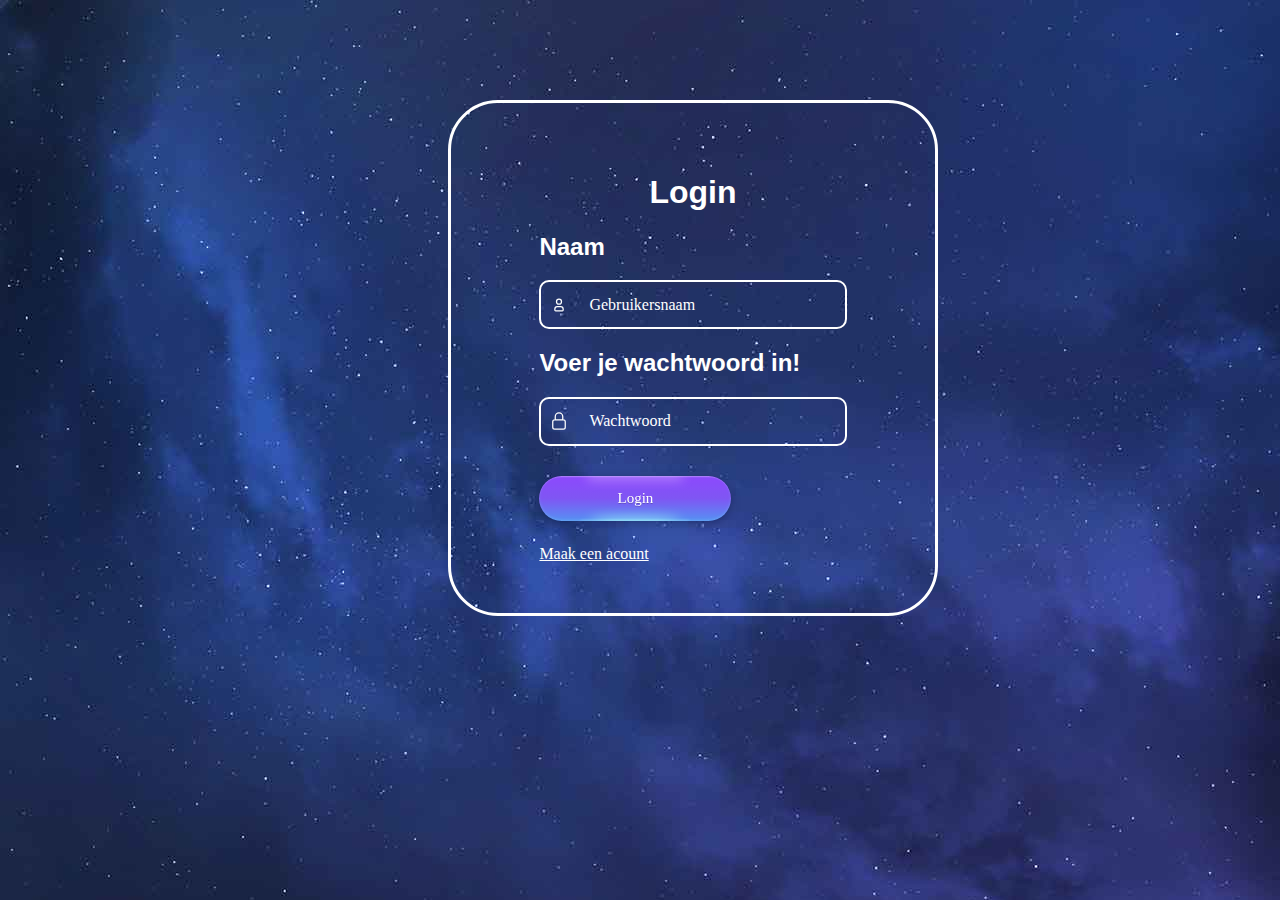
<file: chatbox/index.html>
<!DOCTYPE html>
<html lang="en">
<head>
    <meta charset="UTF-8">
    <meta name="viewport" content="width=device-width, initial-scale=1.0">
    <link rel="stylesheet" href="stijlen/normalize.css">
    <link rel="stylesheet" href="stijlen/login.css">
    <meta name="author" content="Ewout Hellin">
    <meta name="description" content="login, chatbox">
    <link rel="icon" href="beelden/logo.png">
    <title>Login</title>
</head>
<body>
    <main>
        <h1>Login</h1>
        <h2>Naam</h2>
        <div class="group">
            <svg stroke="currentColor" stroke-width="1.5" viewBox="0 0 24 24" xmlns="http://www.w3.org/2000/svg" class="icon1">
                <path d="M7 17v1a1 1 0 0 0 1 1h8a1 1 0 0 0 1-1v-1a3 3 0 0 0-3-3h-4a3 3 0 0 0-3 3Zm8-9a3 3 0 1 1-6 0 3 3 0 0 1 6 0Z"></path>
            </svg>
            <input id="loginNaam" class="input" type="text" placeholder="Gebruikersnaam">
        </div>
        
        <h2>Voer je wachtwoord in!</h2>
        <div class="group">
            <svg stroke="currentColor" stroke-width="1.5" viewBox="0 0 24 24" xmlns="http://www.w3.org/2000/svg" class="icon">
            <path d="M16.5 10.5V6.75a4.5 4.5 0 10-9 0v3.75m-.75 11.25h10.5a2.25 2.25 0 002.25-2.25v-6.75a2.25 2.25 0 00-2.25-2.25H6.75a2.25 2.25 0 00-2.25 2.25v6.75a2.25 2.25 0 002.25 2.25z" stroke-linejoin="round" stroke-linecap="round"></path>
            </svg>
            <input id="loginWachtwoord" class="input" type="password" placeholder="Wachtwoord">
        </div>


        <button onclick="login()" class="btn">
            <span>Login</span>
          </button>

          <p id="pasJuste"></p>

        <a href="paginas/registreer.html">Maak een acount</a>
    </main>

    <script src="js/script.js"></script>
</body>
</html>
</file>
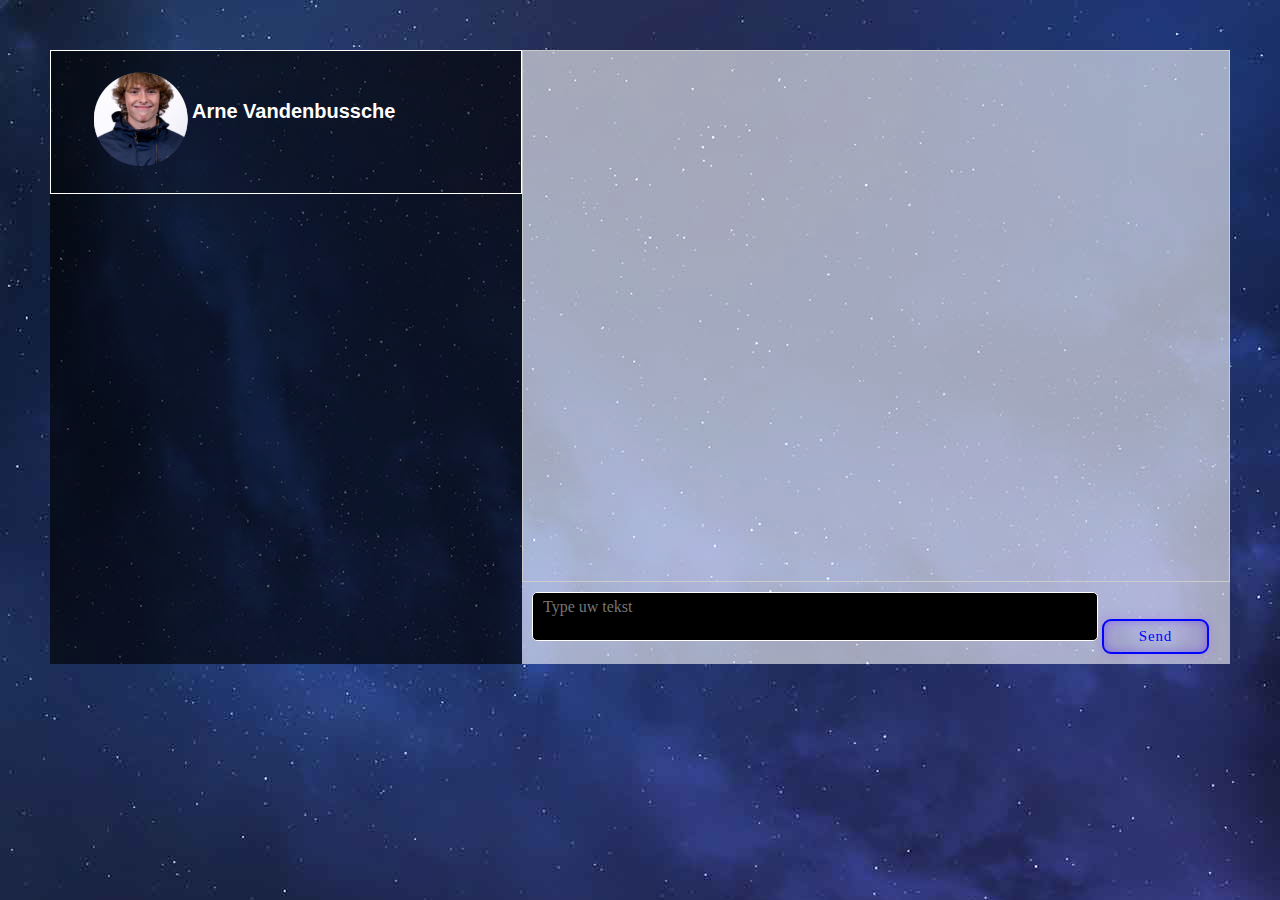
<file: chatbox/paginas/home.html>
<!DOCTYPE html>
<html lang="en">
<head>
    <meta charset="UTF-8">
    <meta name="viewport" content="width=device-width, initial-scale=1.0">
    <link rel="stylesheet" href="../stijlen/normalize.css">
    <link rel="stylesheet" href="../stijlen/home.css">
    <meta name="author" content="Ewout Hellin">
    <meta name="description" content="login, chatbox">
    <link rel="icon" href="beelden/logo.png">
    <title>Chatbox</title>
</head>
<body>
    <main>

        <section id="contact">
            <article>
                <figure>
                    <img src="../beelden/arne.png">
                </figure>
                <h1>Arne Vandenbussche</h1>
            </article>
        </section>

        <section id="chat">
            <section id="chatBox" class="chatBox">
                <p id="tekstChat"></p>
            </section>
            <textarea id="chatInput" class="input" type="text" placeholder="Type uw tekst"></textarea>
            <button onclick="send()" id="send-btn"> Send </button>
        </section>       

    </main>

    <script src="../js/script.js"></script>
</body>
</html>
</file>
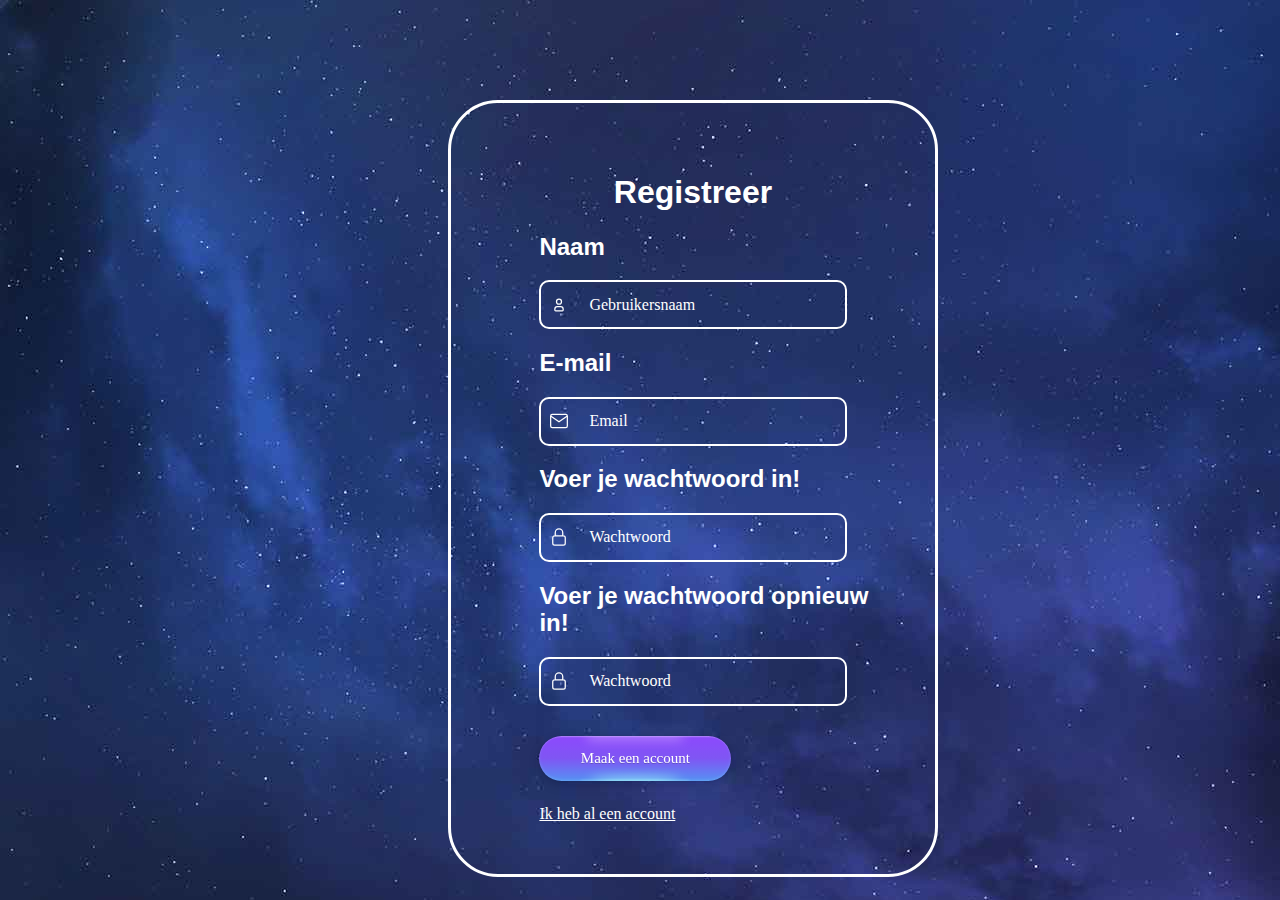
<file: chatbox/paginas/registreer.html>
<!DOCTYPE html>
<html lang="en">
<head>
    <meta charset="UTF-8">
    <meta name="viewport" content="width=device-width, initial-scale=1.0">
    <link rel="stylesheet" href="../stijlen/normalize.css">
    <link rel="stylesheet" href="../stijlen/login.css">
    <meta name="author" content="Ewout Hellin">
    <meta name="description" content="registratie, account, chatbox">
    <link rel="icon" href="../beelden/logo.png">
    <title>Maak een Account</title>
</head>
<body>
    <main>
        <h1>Registreer</h1>
        <h2>Naam</h2>
        <div class="group">
            <svg stroke="currentColor" stroke-width="1.5" viewBox="0 0 24 24" xmlns="http://www.w3.org/2000/svg" class="icon1">
                <path d="M7 17v1a1 1 0 0 0 1 1h8a1 1 0 0 0 1-1v-1a3 3 0 0 0-3-3h-4a3 3 0 0 0-3 3Zm8-9a3 3 0 1 1-6 0 3 3 0 0 1 6 0Z"></path>
            </svg>
            <input id="registreerNaam" class="input" type="text" placeholder="Gebruikersnaam">
        </div>

        <h2>E-mail</h2>
        <div class="group">
            <svg stroke="currentColor" stroke-width="1.5" viewBox="0 0 24 24" xmlns="http://www.w3.org/2000/svg" class="icon1">
                <path d="M4 4h16c1.1 0 2 .9 2 2v12c0 1.1-.9 2-2 2H4c-1.1 0-2-.9-2-2V6c0-1.1.9-2 2-2z"></path>
                <path d="M22 6l-10 7L2 6"></path>
            </svg>
            <input id="registreeremail" class="input" type="text" placeholder="Email">
        </div>

        <h2>Voer je wachtwoord in!</h2>
        <div class="group">
            <svg stroke="currentColor" stroke-width="1.5" viewBox="0 0 24 24" xmlns="http://www.w3.org/2000/svg" class="icon">
            <path d="M16.5 10.5V6.75a4.5 4.5 0 10-9 0v3.75m-.75 11.25h10.5a2.25 2.25 0 002.25-2.25v-6.75a2.25 2.25 0 00-2.25-2.25H6.75a2.25 2.25 0 00-2.25 2.25v6.75a2.25 2.25 0 002.25 2.25z" stroke-linejoin="round" stroke-linecap="round"></path>
            </svg>
            <input id="registreerWachtwoord" class="input" type="password" placeholder="Wachtwoord">
        </div>

        <h2>Voer je wachtwoord opnieuw in!</h2>
        <div class="group">
            <svg stroke="currentColor" stroke-width="1.5" viewBox="0 0 24 24" xmlns="http://www.w3.org/2000/svg" class="icon">
            <path d="M16.5 10.5V6.75a4.5 4.5 0 10-9 0v3.75m-.75 11.25h10.5a2.25 2.25 0 002.25-2.25v-6.75a2.25 2.25 0 00-2.25-2.25H6.75a2.25 2.25 0 00-2.25 2.25v6.75a2.25 2.25 0 002.25 2.25z" stroke-linejoin="round" stroke-linecap="round"></path>
            </svg>
            <input id="registreerWachtwoord1" class="input" type="password" placeholder="Wachtwoord">
        </div>

        <button onclick="registreer()" class="btn">
            <span>Maak een account</span>
          </button>

          <p id="incorrect" ></p>

        <a href="../index.html">Ik heb al een account</a>
    </main>

    <script src="../js/script.js"></script>
</body>
</html>
</file>
<file: chatbox/stijlen/login.css>
h1, h2, p{
    font-family: 'Gill Sans', 'Gill Sans MT', Calibri, 'Trebuchet MS', sans-serif;
    color: white;
}
body{
    background-image: url("../beelden/background.jpg");
}
main{
    margin-top: 100px;
    margin-left: 35%;
    width: 30%;
    border: solid 3px white;
    border-radius: 50px;
    padding: 50px;
}
main > h1{
    text-align: center;
}
main > h2{
    margin-left: 10%;
}
main > button:hover{
    background-color: white;
    color: white;
}
main > a{
    color: white;
    text-decoration: underline;
    margin-left: 10%;
    display: block;
    margin-top: 20px;
}


/* From Uiverse.io by ozgeozkaraa01 */ 
.group {
    display: flex;
    line-height: 30px;
    align-items: center;
    position: relative;
    max-width: 80%;
    margin-left: 10%;
}
  
.input {
    width: 100%;
    height: 45px;
    line-height: 30px;
    padding: 0 5rem;
    padding-left: 3rem;
    border: 2px solid white;
    border-radius: 10px;
    outline: none;
    background-color: rgba(255, 255, 255, 0);
    color: white;
    transition: .5s ease;
}
  
.input::placeholder {
    color: white;
}
  
.input:focus, input:hover {
    outline: none;
    border-color: rgba(129, 140, 248);
    background-color: #ffffff00;
    box-shadow: 0 0 0 5px rgb(129 140 248 / 30%);
}
  
.icon {
    position: absolute;
    left: 10px;
    fill: none;
    width: 20px;
    height: 20px;
    color: white;
}
.icon1 {
    position: absolute;
    left: 10px;
    fill: none;
    width: 20px;
    height: 20px;
    color: white;
}


.btn {
    --fancy-button-gradient-0: #8d49fd;
    --fancy-button-gradient-50: #7f56f3;
    --fancy-button-gradient-100: #5691f3;
    --fancy-button-inner-shadow-top: rgba(233, 209, 255, 0.2);
    --fancy-button-inner-shadow-top-lg: rgba(9, 12, 60, 0.1);
    --fancy-button-inner-shadow-bottom: rgba(137, 222, 246, 0.3);
    --fancy-button-shine-top: #e9d1ff;
    --fancy-button-shine-bottom: #adfff9;
    font-weight: 500;
    font-size: 15px;
    line-height: 21px;
    text-shadow: 0px 0.5px 0.5px rgba(0, 0, 0, 0.2);
    padding: 0;
    margin-left: 10%;
    width: 50%;
    margin-top: 30px;
    appearance: none;
    border: none;
    outline: none;
    overflow: hidden;
    position: relative;
    cursor: pointer;
    z-index: 1;
    border-radius: 25px;
    color: #fff;
    background-image: linear-gradient(
      to bottom,
      var(--fancy-button-gradient-0) 0%,
      var(--fancy-button-gradient-50) 50%,
      var(--fancy-button-gradient-100) 100%
    );
    box-shadow:
      0px 4px 12px rgba(9, 12, 60, 0.15),
      0px 2px 8px rgba(9, 12, 60, 0.15),
      0px 1px 3px var(--fancy-button-inner-shadow-top-lg),
      inset 0px 1px 1px var(--fancy-button-inner-shadow-top),
      inset 0px -1px 3px var(--fancy-button-inner-shadow-bottom);
}
  
.btn:before, .btn:after {
    content: "";
    position: absolute;
    border-radius: inherit;
    will-change: transform;
}
  
.btn:before {
    left: 50%;
    transform: translateX(-50%);
    background-color: var(--fancy-button-shine-top);
    width: 96px;
    height: 6px;
    top: -3px;
    opacity: 0.6;
    filter: blur(6px);
    transition: opacity 0.25s;
}
  
.btn:after {
    inset: 0;
    background-size: cover;
    z-index: 2;
    opacity: 0.3;
    mix-blend-mode: overlay;
    pointer-events: none;
}
  
.btn span {
    display: block;
    padding: 12px 24px;
    border-radius: inherit;
    overflow: hidden;
    position: relative;
    background-image: linear-gradient(
      to bottom,
      var(--fancy-button-shine-top),
      transparent 8px
    );
    background-position: 0 -6px;
    background-repeat: no-repeat;
    z-index: 1;
}
  
.btn span:before, .btn span:after {
    content: "";
    position: absolute;
    left: 50%;
    transform: translateX(-50%);
    border-radius: 50%;
    background-color: var(--fancy-button-shine-bottom);
    transition:
      opacity 0.25s,
      transform 0.25s;
    will-change: transform;
}
  
.btn span:before {
    width: 92px;
    height: 8px;
    bottom: -4px;
    opacity: 0.75;
    filter: blur(6px);
}
  
.btn span:after {
    width: 112px;
    height: 1px;
    bottom: 0;
    opacity: 0.9;
    filter: blur(1px);
}
  
.btn:hover span:before {
    opacity: 0.8;
}
  
.btn:hover span:before {
    transform: translateX(-50%) scale(1.25);
}
  
.btn:hover span:after {
    opacity: 1;
}
</file>
<file: chatbox/stijlen/home.css>
h1, h2, p{
    font-family: 'Gill Sans', 'Gill Sans MT', Calibri, 'Trebuchet MS', sans-serif;
    color: white;
}
body{
    background-image: url("../beelden/background.jpg");
}

main{
    display: grid;
    grid-template-columns: 40% 60%;
    margin: 50px;
}

#contact{
    background-color: rgba(0, 0, 0, 0.638);
}
#contact > article{
    border: solid 1px white;
    display: grid;
    grid-template-columns: 30% 1fr;
}
#contact > article > figure > img{
    width: 100px;
}
#contact > article > h1{
    font-size: 20px;
    margin-top: 15%;
}

textarea.input {
    padding: 10px;
    border-radius: 5px;
    border: 1px solid #ccc;
    resize: none; /* Voorkom dat de gebruiker de grootte van de textarea kan veranderen */
    box-sizing: border-box; /* Houdt padding en borders binnen de breedte */
}









#chat{
    background-color: rgba(255, 255, 255, 0.589);
}
#chatBox{
    
    height: 500px;
}
#chatInput{
    margin-left: 10px;
    width: 80%;
    align-items: end;
    padding-top: 5px;
    padding-bottom: 5px;
    border: solid 1px white;
    margin-top: 10px;
    background-color: black;
    color: white;
}

#tekstChat{
    color: black;
}




/* Chatbox stijlen */
.chatBox {
    padding: 15px;
    border: 1px solid #ccc;
    height: 300px; /* Pas aan naar wens */
    overflow-y: auto; /* Scroll wanneer nodig */
    display: flex;
    flex-direction: column; /* Berichten onder elkaar plaatsen */
}

/* Algemene stijl voor elk bericht */
.message {
    padding: 10px;
    margin: 5px 0;
    border-radius: 8px;
    max-width: 70%; /* Beperk de breedte van elk bericht */
    word-wrap: break-word; /* Lange woorden worden afgebroken */
}

/* Stijl voor berichten van de gebruiker (rechts uitgelijnd) */
.user-message {
    background-color: #dcf8c6; /* Lichtgroen voor berichten van de gebruiker */
    align-self: flex-end; /* Rechts uitlijnen */
    text-align: right; /* Tekst rechts uitlijnen */
}

/* Stijl voor berichten van de ander (links uitgelijnd) */
.other-message {
    background-color: #f1f1f1; /* Lichtgrijs voor berichten van anderen */
    align-self: flex-start; /* Links uitlijnen */
    text-align: left; /* Tekst links uitlijnen */
}














/* From Uiverse.io by adamgiebl */ 
button {
    margin-bottom: 10px;
    --green: rgb(0, 4, 255);
    font-size: 15px;
    width: 15%;
    padding-top: 5px;
    padding-bottom: 5px;
    letter-spacing: 0.06em;
    position: relative;
    font-family: inherit;
    border-radius: 0.6em;
    overflow: hidden;
    transition: all 0.3s;
    line-height: 1.4em;
    border: 2px solid var(--green);
    background: linear-gradient(to right, rgba(80, 27, 253, 0.1) 1%, transparent 40%,transparent 60% , rgba(102, 27, 253, 0.1) 100%);
    color: var(--green);
    box-shadow: inset 0 0 10px rgba(91, 27, 253, 0.4), 0 0 9px 3px rgba(174, 27, 253, 0.1);
  }
  
  button:hover {
    color: rgb(0, 4, 255);
    box-shadow: inset 0 0 10px rgb(0, 4, 255), 0 0 9px 3px rgba(99, 27, 253, 0.2);
  }
  
  button:before {
    content: "";
    position: absolute;
    left: -4em;
    width: 4em;
    height: 100%;
    top: 0;
    transition: transform .4s ease-in-out;
    background: linear-gradient(to right, transparent 1%, rgba(68, 27, 253, 0.1) 40%,rgba(46, 27, 253, 0.1) 60% , transparent 100%);
  }
  
  button:hover:before {
    transform: translateX(15em);
  }
</file>
